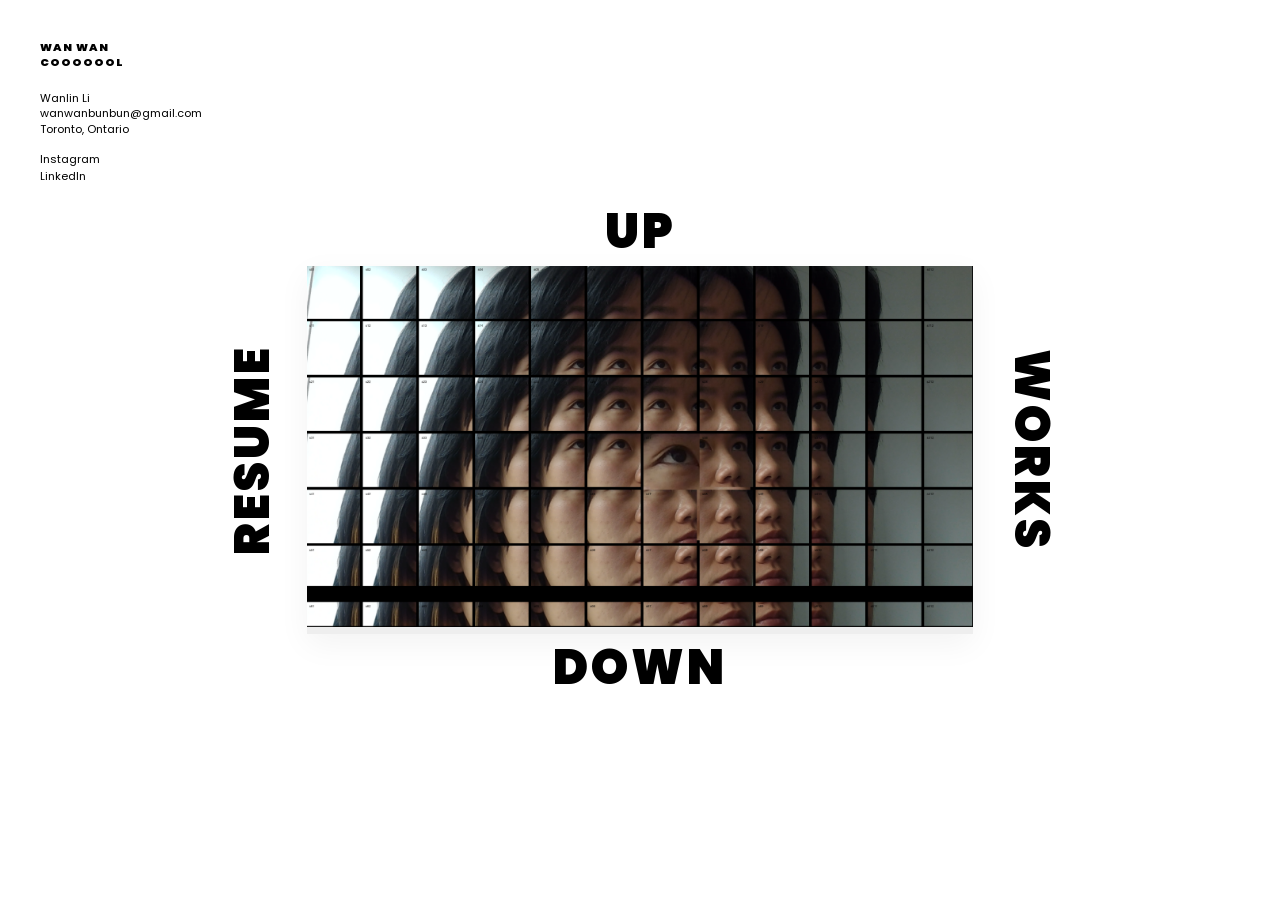
<file: index.html>
<!doctype html>
<html lang="zh-CN">
  <head>
    <meta charset="UTF-8" />
    <meta name="viewport" content="width=device-width, initial-scale=1.0" />
    <title>Wanlin is Good</title>
    <link
      href="https://fonts.googleapis.com/css2?family=Poppins:wght@400;700;900&display=swap"
      rel="stylesheet"
    />
    <link rel="stylesheet" href="po/homeStyle.css" />
    <script type="text/javascript">
      (function (c, l, a, r, i, t, y) {
        c[a] =
          c[a] ||
          function () {
            (c[a].q = c[a].q || []).push(arguments);
          };
        t = l.createElement(r);
        t.async = 1;
        t.src = "https://www.clarity.ms/tag/" + i;
        y = l.getElementsByTagName(r)[0];
        y.parentNode.insertBefore(t, y);
      })(window, document, "clarity", "script", "wpmidzvmen");
    </script>
  </head>
  <body>
    <aside class="sidebar-info">
      <div class="logo">wan wan<br />cooooool</div>
      <div class="contact-details">
        <p>Wanlin Li</p>
        <p>wanwanbunbun@gmail.com</p>
        <p>Toronto, Ontario</p>
      </div>
      <div class="social-links">
        <a href="https://www.instagram.com/wanwancoolgirl/">Instagram</a>
        <a href="https://www.linkedin.com/in/wanlinl/">LinkedIn</a>
      </div>
    </aside>

    <main class="page-wrapper">
      <div class="main-container">
        <div class="image-box">
          <img src="po/profile.png" alt="Profile" />

          <div class="nav-label label-top">UP</div>
          <div class="nav-label label-bottom">DOWN</div>
          <a
            href="https://docs.google.com/document/d/1iXpgsbkhUwzkvxiKi_POlrJflxpjkAZT/edit?usp=sharing&ouid=105272308433042302011&rtpof=true&sd=true"
            class="nav-label label-left"
            >RESUME</a
          >

          <div class="works-group">
            <div class="nav-label label-right">WORKS</div>
            <div class="sub-menu">
              <a href="https://wanwancoolgirl.com/PDFreader/creative.html"
                >Creative</a
              >
              <a href="https://wanwancoolgirl.com/PDFreader/elderPD.html"
                >Product</a
              >
              <a href="https://wanwancoolgirl.com/PDFreader/mapperUX.html"
                >UX</a
              >
            </div>
          </div>
        </div>
      </div>
    </main>
  </body>
</html>
</file>
<file: po/homeStyle.css>
/* 全局样式设置 */
* {
  margin: 0;
  padding: 0;
  box-sizing: border-box;
}

body {
  font-family: "Poppins", sans-serif;
  background-color: #ffffff;
  color: #000000;
  height: 100vh;
  display: flex;
  justify-content: center;
  align-items: center;
  overflow: hidden;
}

a {
  text-decoration: none;
  color: inherit;
}

/* Sidebar Style */
.sidebar-info {
  position: fixed;
  top: 40px;
  left: 40px;
  font-size: 11px;
  line-height: 1.4;
  z-index: 10;
}

.logo {
  font-weight: 900;
  text-transform: uppercase;
  margin-bottom: 20px;
  letter-spacing: 1px;
}

.social-links {
  margin-top: 15px;
}

.social-links a {
  display: block;
  margin-bottom: 2px;
}

.social-links a:hover {
  text-decoration: underline;
}

/* 核心布局结构 */
.page-wrapper {
  width: 80vw;
  height: 100vh;
  display: flex;
  justify-content: center;
  align-items: center;
}

.main-container {
  position: relative;
  width: 85vw; /* 稍微调大一点点 */
  max-width: 1100px;
  aspect-ratio: 16 / 9;
  display: flex;
  justify-content: center;
  align-items: center;
}

/* 移动端适配 */
@media (max-width: 768px) {
  /* 1. Banner 改为三列布局 */
  .sidebar-info {
    position: fixed;
    top: 0;
    left: 0;
    width: 100%;
    padding: 15px 10px;
    background: #fff;
    display: grid;
    grid-template-columns: 1fr 1.5fr 1fr; /* 三列：Logo | 信息 | 社交 */
    gap: 10px;
    align-items: start;
    border-bottom: 1px solid #eee;
    z-index: 100;
  }

  .logo {
    font-size: 10px;
    margin-bottom: 0;
  }

  .contact-details {
    font-size: 9px;
    line-height: 1.2;
  }

  /* 社交链接单独一列 */
  .social-links {
    margin-top: 0;
    display: flex;
    flex-direction: column;
    align-items: flex-end;
  }

  .social-links a {
    font-size: 9px;
    margin-bottom: 2px;
  }

  /* 2. 整体内容向上挪动 */
  .page-wrapper {
    align-items: flex-start; /* 靠顶对齐 */
    padding-top: 28vh; /* 距离顶部Banner的距离 */
  }

  .main-container {
    width: 90vw;
  }

  /* 3. 文字根据屏幕缩小，并远离图片 */
  .nav-label {
    /* 调整缩放公式，确保在小屏时更小 */
    font-size: clamp(1rem, 5vw, 1.5rem) !important;
  }

  /* 调整定位，增加远离图片的空隙 */
  .label-top {
    top: -60px;
  }
  .label-bottom {
    bottom: -60px;
  }

  .label-left {
    left: 500px; /* 远离左侧边缘 */
    transform: translateY(-50%) rotate(-90deg);
  }

  .works-group {
    right: -15px; /* 远离右侧边缘 */
  }

  .image-box {
    width: 50%; /* 进一步缩小图片宽度，留出空间给两侧文字 */
  }

  /* 4. Hover 出来的子菜单样式调整 */
  .sub-menu {
    left: 100%;
    width: 20%;
  }

  .sub-menu a {
    font-size: 1rem; /* 字体变小 */
    font-weight: 400;
    line-height: 0.5; /* 缩紧行高 */
  }
}

/* 图片区域：缩小比例以腾出更多四周空隙 */
.image-box {
  width: 65%; /* 从 70% 降到 65%，增加文字与图片的空隙 */

  background-color: #eee;
  overflow: hidden;
  box-shadow: 0 10px 30px rgba(0, 0, 0, 0.05); /* 增加一点质感 */
}

.image-box img {
  width: 100%;

  object-fit: cover;
}

/* 导航文字：更大，间距更远 */
.nav-label {
  position: absolute;
  /* 1. 文字变大：最小值从 1rem 提升到 1.5rem */
  font-size: clamp(1.5rem, 4vw, 3rem);
  font-weight: 900;
  text-transform: uppercase;
  letter-spacing: 3px;
  /* 2. 底部空隙保持一致的关键：消除行高干扰 */
  line-height: 1;
}

/* 顶部与底部：拉开距离 */
.label-top {
  top: 8%; /* 距离顶部边缘更近，即距离图片更远 */
  left: 50%;
  transform: translateX(-50%);
}

.label-bottom {
  bottom: 8%; /* 距离底部边缘更近 */
  left: 50%;
  transform: translateX(-50%);
}

/* 左侧：拉开距离 */
.label-left {
  left: 2%;
  top: 50%;
  transform: translateY(-50%) rotate(-90deg);
}

/* 右侧 WORKS 组 */
.works-group {
  position: absolute;
  right: 2%;
  top: 50%;
  transform: translateY(-50%);
  display: flex;
  align-items: center;
}

.label-right {
  position: static;
  transform: rotate(90deg);
  cursor: pointer;
}

/* 3. 子菜单：纯净淡入效果 (Fade In) */
.sub-menu {
  position: absolute;
  left: 70%; /* 紧贴 WORKS 旋转后的右侧 */

  display: flex;
  flex-direction: column;
  gap: 8px;

  /* 初始隐藏状态 */
  opacity: 0;
  visibility: hidden;

  /* 仅针对透明度进行平滑过渡 */
  transition: opacity 0.5s ease-in-out, visibility 0.5s;
}

/* Hover 触发淡入 */
.works-group:hover .sub-menu {
  opacity: 1;
  visibility: visible;
}

.sub-menu a {
  font-size: 1.1rem;
  font-weight: 500;
  color: #666;
  white-space: nowrap;
  transition: color 0.3s ease;
}

.sub-menu a:hover {
  color: #000;
  text-decoration: underline;
}
</file>
